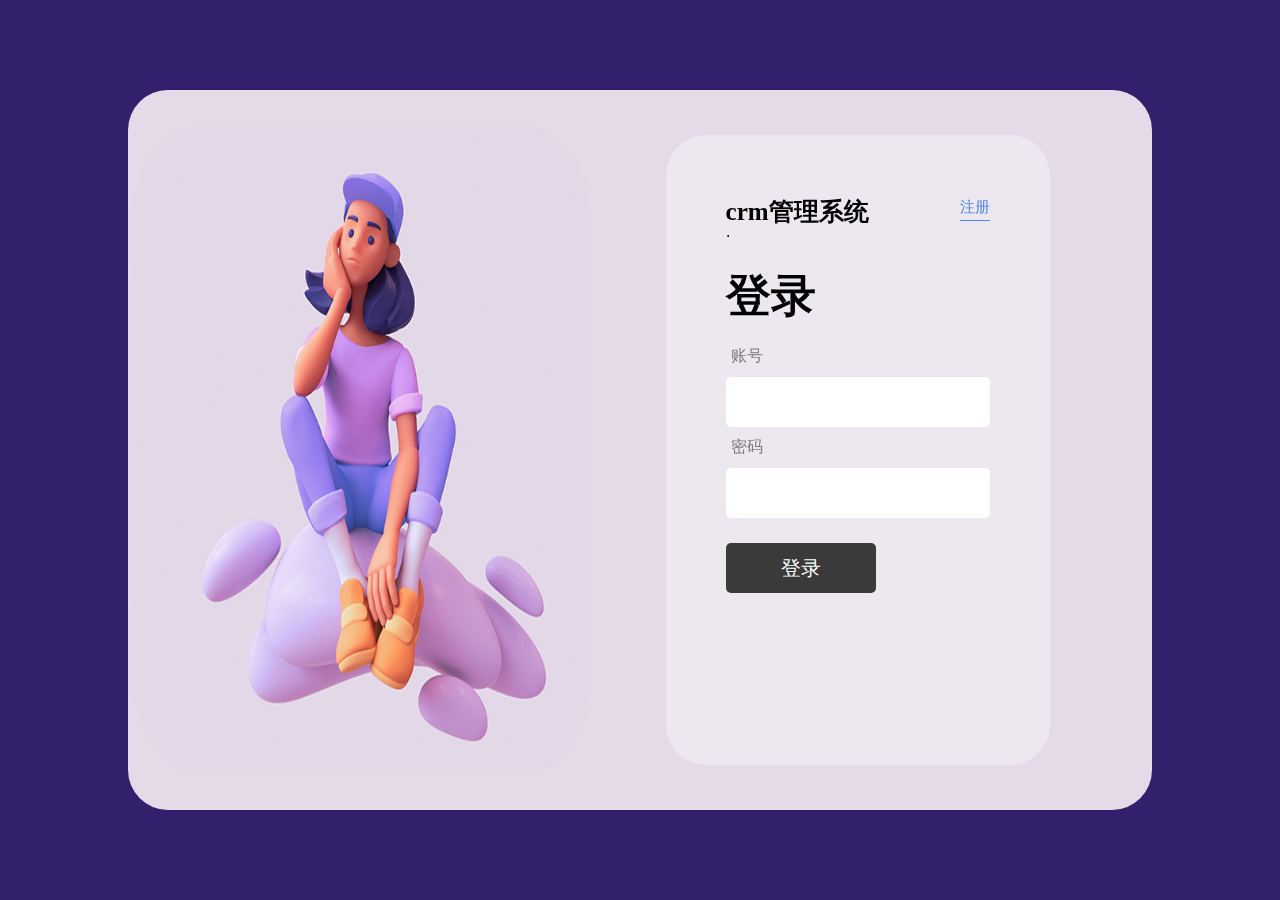
<file: index.html>
<!DOCTYPE html>
<html lang="en">
  <head>
    <meta charset="UTF-8" />
    <meta http-equiv="X-UA-Compatible" content="IE=edge" />
    <meta name="viewport" content="width=device-width, initial-scale=1.0" />
    <title>Document</title>
    <link rel="stylesheet" href="./css/style.css" />
  </head>

  <body>
    <div class="box">
      <div class="content">
        <img class="login-img images" src="./images/login.jpg" alt="登录" />
        <img class="register-img images" src="./images/register.jpg" alt="注册" />

        <!-- 登录界面 -->
        <div class="login-wrapper">
          <div class="top-tips">
            <span>crm管理系统</span>
            <span class="top-tips-span">注册</span>
          </div>
          ·
          <h1 class="h1-text">登录</h1>
          <div class="login-form">
            <div class="user-form form-item">
              <div class="text-tips">
                <span>账号</span>
              </div>
              <input type="text" />
            </div>
            <div class="password-form form-item">
              <div class="text-tips">
                <span>密码</span>
              </div>
              <input type="password" />
            </div>
            <button class="btn">登录</button>
          </div>

          <!-- 注册页面 -->
          <div class="register-form">
            <div class="user-form form-item">
              <div class="text-tips">
                <span>账号</span>
              </div>
              <input id="number" type="text" />
            </div>
            <div class="password-form form-item">
              <div class="text-tips">
                <span>密码</span>
              </div>
              <input id="password" type="password" />
            </div>
            <div class="password-form form-item">
              <div class="text-tips">
                <span>确认密码</span>
              </div>
              <input id="repassword" type="password" />
            </div>
            <button class="btn" id="reg">注册</button>
          </div>
        </div>
      </div>
    </div>
  </body>
  <script>
    let flag = 1
    let reg = document.getElementById('reg')
    let tts = document.querySelector('.top-tips-span')
    //登录判断
    let loginPg = document.querySelector('.login-wrapper')
    let loginUseName = loginPg.querySelector('.user-form input')
    let loginPwd = loginPg.querySelector('.password-form input')
    let loginBtn = loginPg.querySelector('.login-form .btn')
    let lock = true

    tts.onclick = function () {
      if (flag) {
        document.querySelector('.content').classList.add('add-class-content')
        document.querySelector('.login-img').classList.add('add-class-login-img')
        document.querySelector('.register-img').classList.add('add-class-register-img')
        document.querySelector('.login-img').classList.remove('add-class-login-img-show')
        document.querySelector('.login-wrapper').style.height = '80vh'
        document.querySelector('.content').style.height = '90vh'
        document.querySelector('.login-form').style.display = 'none'
        document.querySelector('.register-form').style.display = 'block'
        document.querySelector('.top-tips-span').innerHTML = '登录'
        document.querySelector('.h1-text').innerHTML = '注册'
        flag = 0
      } else {
        document.querySelector('.content').classList.remove('add-class-content')
        document.querySelector('.login-img').classList.remove('add-class-login-img')
        document.querySelector('.login-img').classList.add('add-class-login-img-show')
        document.querySelector('.register-img').classList.remove('add-class-register-img')
        document.querySelector('.login-wrapper').style.height = '70vh'
        document.querySelector('.content').style.height = '85vh'
        document.querySelector('.login-form').style.display = 'block'
        document.querySelector('.register-form').style.display = 'none'
        document.querySelector('.top-tips-span').innerHTML = '注册'
        document.querySelector('.h1-text').innerHTML = '登录'
        flag = 1
      }
    }
    let numberList = []
    if (localStorage.getItem('numberList')) {
      numberList = JSON.parse(localStorage.getItem('numberList'))
    } else {
      numberList = [{ name: 'admin', password: '1' }]
      localStorage.setItem('numberList', JSON.stringify(numberList))
    }

    reg.onclick = () => {
      let obj = {
        name: number.value,
        password: password.value
      }
      if (number.value && password.value && repassword.value) {
        if (password.value != repassword.value) {
          alert('两次密码不一致')
          return
        }
        let arr = []
        for (let i = 0; i < numberList.length; i++) {
          const element = numberList[i].name
          arr.push(element)
        }
        if (arr.includes(number.value)) {
          alert('账号已存在')
          return
        }
        numberList.push(obj)
        localStorage.setItem('numberList', JSON.stringify(numberList))
        alert('注册成功')
      } else {
        alert('请填写完整信息')
      }
    }

    loginBtn.onclick = function () {
      let newName = JSON.parse(localStorage.getItem('numberList'))
      let inputValue = { name: loginUseName.value, password: loginPwd.value }
      inputValue = JSON.stringify(inputValue)
      let element = ''
      for (let i = 0; i < newName.length; i++) {
        element += JSON.stringify(newName[i])
      }
      if (element.indexOf(inputValue) != -1) {
        alert('登录成功')
        localStorage.setItem('userName', loginUseName.value)
        window.location.href = '班级管理.html?nameValue=' + loginUseName.value
      } else {
        alert('登录失败,请检查账号')
      }
    }
  </script>
</html>
</file>
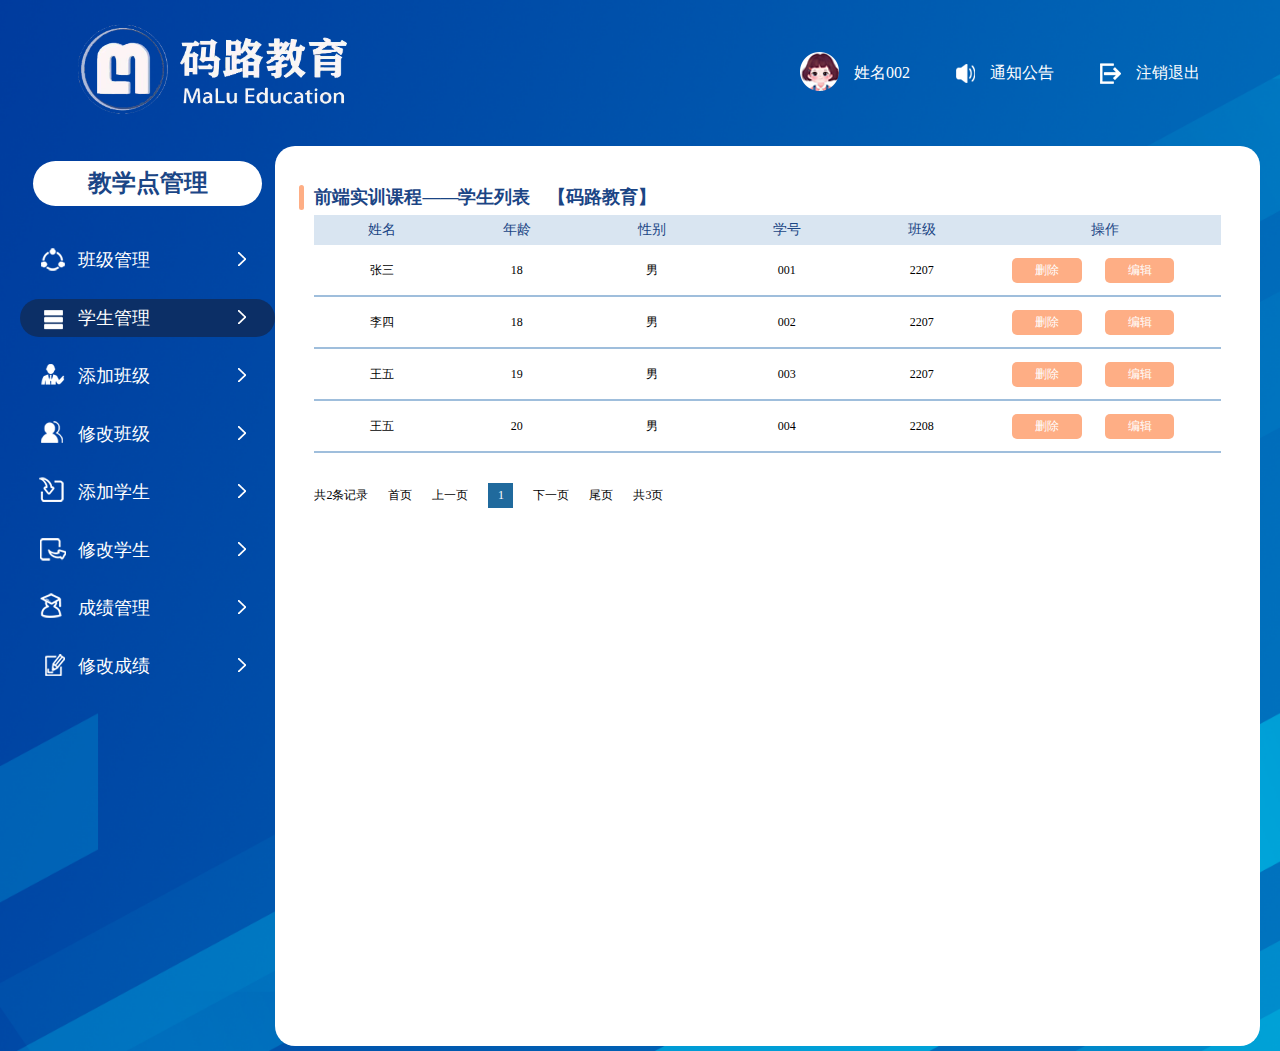
<file: 修改学生.html>
<!DOCTYPE html>
<html lang="en">
  <head>
    <meta charset="UTF-8" />
    <meta
      name="viewport"
      content="width=device-width, user-scalable=no, initial-scale=1.0, maximum-scale=1.0, minimum-scale=1.0"
    />
    <meta http-equiv="X-UA-Compatible" content="ie=edge" />
    <title>Document</title>
    <link rel="stylesheet" href="css/public.css" />
    <link rel="stylesheet" href="css/修改学生.css" />
    <script src="js/jquery.js"></script>
    <script src="js/public.js"></script>
  </head>

  <body>
    <div class="top">
      <!--        顶部-->
      <div class="logo">
        <a href="#">
          <img src="images/logo.png" alt="" />
        </a>
      </div>
      <div class="menu">
        <img src="icon/menu.svg" alt="" />
      </div>
      <div class="user">
        <div class="avatar">
          <div class="ico">
            <img src="images/avatar.png" alt="" />
          </div>
          <span>姓名002</span>
        </div>
        <div class="notice">
          <img src="images/notice.png" alt="" />
          <span>通知公告</span>
        </div>
        <div class="quit">
          <img src="images/quit.png" alt="" />
          <span>注销退出</span>
        </div>
      </div>
    </div>
    <div class="main">
      <div class="nav">
        <!--        侧边导航栏-->
        <div class="jxdgl">教学点管理</div>
        <ul class="nav-list">
          <li>
            <a href="./班级管理.html">
              <i class="ico"></i>
              <span>班级管理</span>
              <i class="ico-yjt">
                <img src="icon/yjt.png" alt="" />
              </i>
            </a>
          </li>
          <li>
            <a href="./学生管理.html">
              <i class="ico"></i>
              <span>学生管理</span>
              <i class="ico-yjt">
                <img src="icon/yjt.png" alt="" />
              </i>
            </a>
          </li>

          <li>
            <a href="./添加班级.html">
              <i class="ico"></i>
              <span>添加班级</span>
              <i class="ico-yjt">
                <img src="icon/yjt.png" alt="" />
              </i>
            </a>
          </li>
          <li>
            <a href="./修改班级.html">
              <i class="ico"></i>
              <span>修改班级</span>
              <i class="ico-yjt">
                <img src="icon/yjt.png" alt="" />
              </i>
            </a>
          </li>
          <li>
            <a href="./添加学生.html">
              <i class="ico"></i>
              <span>添加学生</span>
              <i class="ico-yjt">
                <img src="icon/yjt.png" alt="" />
              </i>
            </a>
          </li>
          <li>
            <a class="this" href="./修改学生.html">
              <i class="ico"></i>
              <span>修改学生</span>
              <i class="ico-yjt">
                <img src="icon/yjt.png" alt="" />
              </i>
            </a>
          </li>
          <li>
            <a href="#">
              <i class="ico"></i>
              <span>成绩管理</span>
              <i class="ico-yjt">
                <img src="icon/yjt.png" alt="" />
              </i>
            </a>
          </li>
          <li>
            <a href="#">
              <i class="ico"></i>
              <span>修改成绩</span>
              <i class="ico-yjt">
                <img src="icon/yjt.png" alt="" />
              </i>
            </a>
          </li>
        </ul>
      </div>
      <div class="contaner">
        <!--        主要内容区域    -->
        <div class="pd30">
          <div class="title">
            <div class="icon"></div>
            <p>前端实训课程——修改学生&emsp;【码路教育】</p>
          </div>
          <div class="content">
            <ul>
              <li>学生姓名：<input id="nameInput" type="text" /></li>
              <li>
                学生性别：<select id="sex">
                  <option value="请选择性别">请选择性别</option>
                  <option value="男">男</option>
                  <option value="女">女</option>
                </select>
              </li>
              <li>学生年龄：<input id="age" type="number" /></li>
              <li>
                学生班级：<select id="classNumer" name="" id="">
                  <option value="请选择性别">请选择性别</option>
                  <option value="2207">2207</option>
                  <option value="2208">2208</option>
                  <option value="2209">2209</option>
                  <option value="2210">2210</option>
                </select>
              </li>
              <li>学生学号：<input id="number" type="text" name="" id="" /></li>
            </ul>
            <div>
              <button id="editStu">修改</button>
              <button style="margin-left: 30px" id="clear">重置</button>
            </div>
          </div>
        </div>
      </div>
    </div>
  </body>
  <script>
    if (!sessionStorage.getItem('stu')) {
      location.replace('./学生管理.html')
    }
    window.addEventListener('beforeunload', event => {
      sessionStorage.removeItem('stu')
    })
    let stuClassArr = JSON.parse(localStorage.getItem('stuClassArr'))
    let editStu = document.getElementById('editStu')
    let Id = JSON.parse(localStorage.getItem('Id'))
    let init = () => {
      //回显
      nameInput.value = stuClassArr[Id].name
      age.value = stuClassArr[Id].age
      number.value = stuClassArr[Id].id
      classNumer.value = stuClassArr[Id].class
      sex.value = stuClassArr[Id].sex
    }
    init()

    editStu.onclick = () => {
      let obj = {
        name: nameInput.value,
        sex: sex.value,
        age: age.value,
        id: number.value,
        class: classNumer.value
      }
      stuClassArr[Id] = obj
      if (
        nameInput.value == '' ||
        age.value == '' ||
        number.value == '' ||
        classNumer.value == '' ||
        sex.value == ''
      ) {
        alert('不能为空')
        return
      }
      localStorage.setItem('stuClassArr', JSON.stringify(stuClassArr))
      location.href = './学生管理.html'
    }

    clear.onclick = () => {
      nameInput.value = ''
      age.value = ''
      number.value = ''
      classNumer.value = ''
      sex.value = ''
    }
  </script>
</html>
</file>
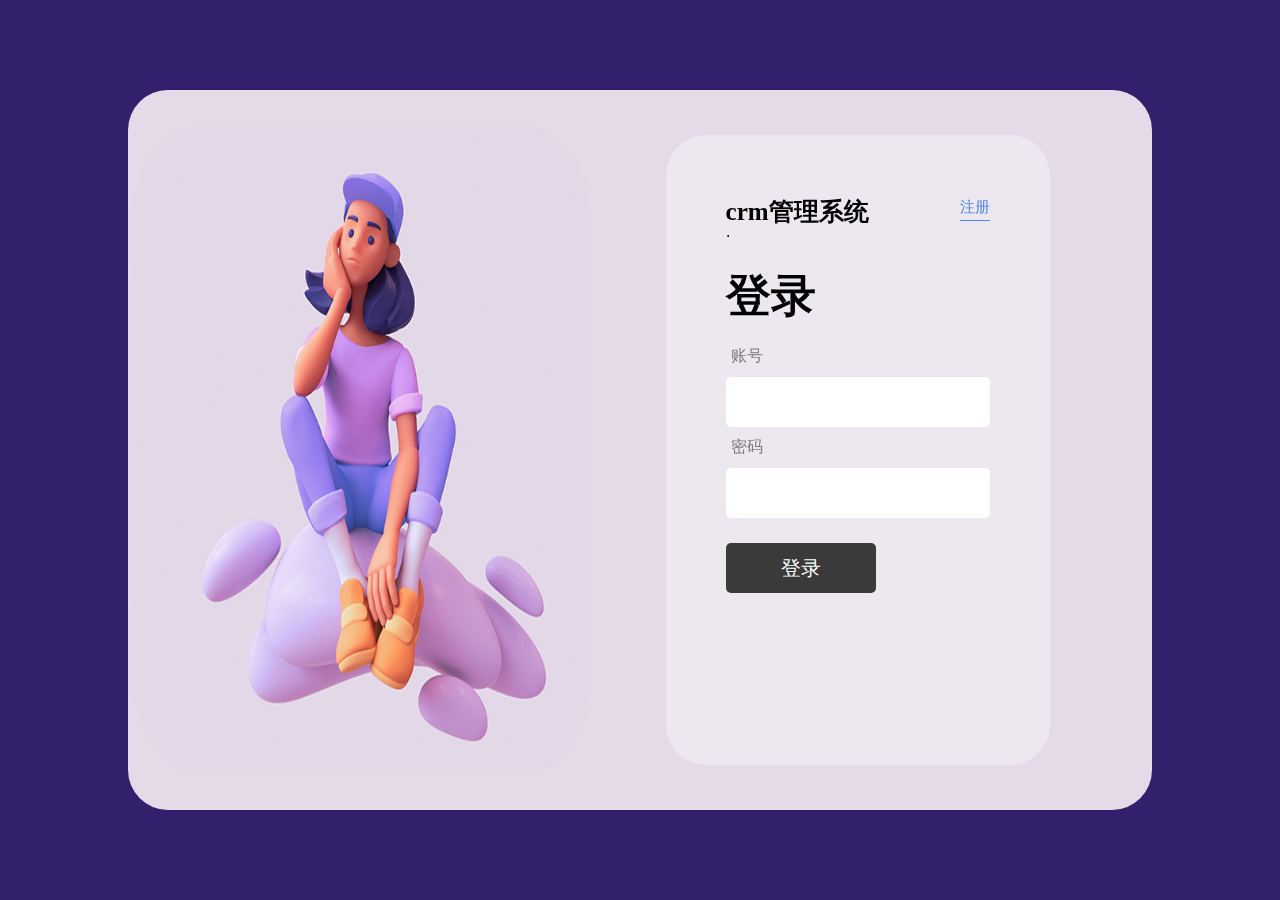
<file: 修改班级.html>
<!DOCTYPE html>
<html lang="en">
  <head>
    <meta charset="UTF-8" />
    <meta
      name="viewport"
      content="width=device-width, user-scalable=no, initial-scale=1.0, maximum-scale=1.0, minimum-scale=1.0"
    />
    <meta http-equiv="X-UA-Compatible" content="ie=edge" />
    <title>Document</title>
    <link rel="stylesheet" href="css/public.css" />
    <link rel="stylesheet" href="css/添加班级.css" />
    <script src="js/jquery.js"></script>
    <script src="js/public.js"></script>
  </head>

  <body>
    <div class="top">
      <!--        顶部-->
      <div class="logo">
        <a href="#">
          <img src="images/logo.png" alt="" />
        </a>
      </div>
      <div class="menu">
        <img src="icon/menu.svg" alt="" />
      </div>
      <div class="user">
        <div class="avatar">
          <div class="ico">
            <img src="images/avatar.png" alt="" />
          </div>
          <span>姓名002</span>
        </div>
        <div class="notice">
          <img src="images/notice.png" alt="" />
          <span>通知公告</span>
        </div>
        <div class="quit">
          <img src="images/quit.png" alt="" />
          <span>注销退出</span>
        </div>
      </div>
    </div>
    <div class="main">
      <div class="nav">
        <!--        侧边导航栏-->
        <div class="jxdgl">教学点管理</div>
        <ul class="nav-list">
          <li>
            <a href="./班级管理.html">
              <i class="ico"></i>
              <span>班级管理</span>
              <i class="ico-yjt">
                <img src="icon/yjt.png" alt="" />
              </i>
            </a>
          </li>
          <li>
            <a href="./学生管理.html">
              <i class="ico"></i>
              <span>学生管理</span>
              <i class="ico-yjt">
                <img src="icon/yjt.png" alt="" />
              </i>
            </a>
          </li>

          <li>
            <a href="./添加班级.html">
              <i class="ico"></i>
              <span>添加班级</span>
              <i class="ico-yjt">
                <img src="icon/yjt.png" alt="" />
              </i>
            </a>
          </li>
          <li>
            <a class="this" href="./修改班级.html">
              <i class="ico"></i>
              <span>修改班级</span>
              <i class="ico-yjt">
                <img src="icon/yjt.png" alt="" />
              </i>
            </a>
          </li>
          <li>
            <a href="./添加学生.html">
              <i class="ico"></i>
              <span>添加学生</span>
              <i class="ico-yjt">
                <img src="icon/yjt.png" alt="" />
              </i>
            </a>
          </li>
          <li>
            <a href="./修改学生.html">
              <i class="ico"></i>
              <span>修改学生</span>
              <i class="ico-yjt">
                <img src="icon/yjt.png" alt="" />
              </i>
            </a>
          </li>
          <li>
            <a href="#">
              <i class="ico"></i>
              <span>成绩管理</span>
              <i class="ico-yjt">
                <img src="icon/yjt.png" alt="" />
              </i>
            </a>
          </li>
          <li>
            <a href="#">
              <i class="ico"></i>
              <span>修改成绩</span>
              <i class="ico-yjt">
                <img src="icon/yjt.png" alt="" />
              </i>
            </a>
          </li>
        </ul>
      </div>

      <div class="contaner">
        <!--        主要内容区域    -->
        <div class="pd30">
          <div class="title">
            <div class="icon"></div>
            <p>前端实训课程——修改班级&emsp;【码路教育】</p>
          </div>
          <div class="content">
            <ul>
              <li>开课时间：<input id="inputPut" type="text" /></li>
              <li>
                课程状态：<select name="" id="select">
                  <option value="0">报名中</option>
                  <option value="1">实训中</option>
                  <option value="2">已结业</option>
                </select>
              </li>
            </ul>
            <div>
              <button id="editButton">修改</button>
            </div>
          </div>
        </div>
      </div>
    </div>
  </body>
  <script>
    if (!sessionStorage.getItem('guanli')) {
      location.replace('./班级管理.html')
    }
    window.addEventListener('beforeunload', event => {
      sessionStorage.removeItem('guanli')
    })

    let maluClassArr = JSON.parse(localStorage.getItem('maluClassArr'))
    //let Id = localStorage.getItem('Id')
    let Id = JSON.parse(localStorage.getItem('Id'))
    console.log(status)
    let editButton = document.getElementById('editButton')
    let startTime = document.querySelector('.content input')
    let option = document.querySelectorAll('.content select option')

    let init = () => {
      //回显
      if (maluClassArr[Id].startTime) {
        inputPut.value = maluClassArr[Id].startTime
        for (let i = 0; i < option.length; i++) {
          if (maluClassArr[Id].status == option[i].textContent) {
            let objstatus = option[i].text
            option[i].selected = true
          }
        }
      }
    }
    init()

    let changeClass = () => {
      //收集值
      editButton.onclick = () => {
        let index = select.value
        let obj = { startTime: startTime.value, status: select[index].text }
        maluClassArr[Id] = obj
        localStorage.setItem('maluClassArr', JSON.stringify(maluClassArr))
        location.href = './班级管理.html'
      }
    }
    changeClass()
  </script>
</html>
</file>
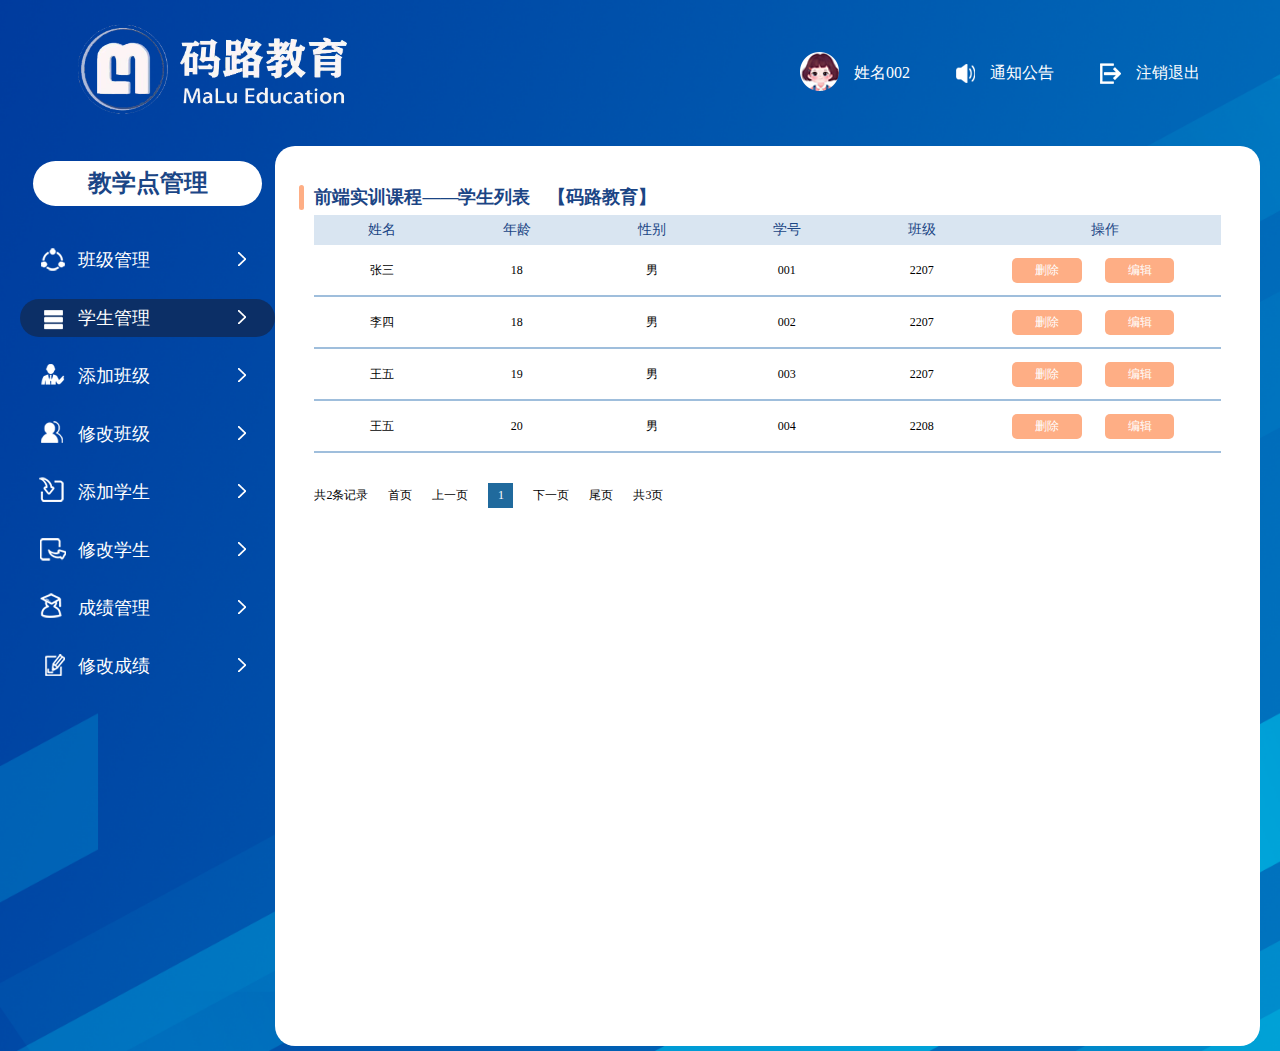
<file: 学生管理.html>
<!DOCTYPE html>
<html lang="en">
  <head>
    <meta charset="UTF-8" />
    <meta
      name="viewport"
      content="width=device-width, user-scalable=no, initial-scale=1.0, maximum-scale=1.0, minimum-scale=1.0"
    />
    <meta http-equiv="X-UA-Compatible" content="ie=edge" />
    <title>Document</title>
    <link rel="stylesheet" href="css/public.css" />
    <script src="js/jquery.js"></script>
    <script src="js/public.js"></script>
    <link rel="stylesheet" href="./css/学生管理.css" />
  </head>

  <body>
    <div class="top">
      <!--        顶部-->
      <div class="logo">
        <a href="#">
          <img src="images/logo.png" alt="" />
        </a>
      </div>
      <div class="menu">
        <img src="icon/menu.svg" alt="" />
      </div>
      <div class="user">
        <div class="avatar">
          <div class="ico">
            <img src="images/avatar.png" alt="" />
          </div>
          <span>姓名002</span>
        </div>
        <div class="notice">
          <img src="images/notice.png" alt="" />
          <span>通知公告</span>
        </div>
        <div class="quit">
          <img src="images/quit.png" alt="" />
          <span>注销退出</span>
        </div>
      </div>
    </div>
    <div class="main">
      <div class="nav">
        <!--        侧边导航栏-->
        <div class="jxdgl">教学点管理</div>
        <ul class="nav-list">
          <li>
            <a href="./班级管理.html">
              <i class="ico"></i>
              <span>班级管理</span>
              <i class="ico-yjt">
                <img src="icon/yjt.png" alt="" />
              </i>
            </a>
          </li>
          <li>
            <a class="this" href="./学生管理.html">
              <i class="ico"></i>
              <span>学生管理</span>
              <i class="ico-yjt">
                <img src="icon/yjt.png" alt="" />
              </i>
            </a>
          </li>

          <li>
            <a href="./添加班级.html">
              <i class="ico"></i>
              <span>添加班级</span>
              <i class="ico-yjt">
                <img src="icon/yjt.png" alt="" />
              </i>
            </a>
          </li>
          <li>
            <a href="./修改班级.html">
              <i class="ico"></i>
              <span>修改班级</span>
              <i class="ico-yjt">
                <img src="icon/yjt.png" alt="" />
              </i>
            </a>
          </li>
          <li>
            <a href="./添加学生.html">
              <i class="ico"></i>
              <span>添加学生</span>
              <i class="ico-yjt">
                <img src="icon/yjt.png" alt="" />
              </i>
            </a>
          </li>
          <li>
            <a href="./修改学生.html">
              <i class="ico"></i>
              <span>修改学生</span>
              <i class="ico-yjt">
                <img src="icon/yjt.png" alt="" />
              </i>
            </a>
          </li>
          <li>
            <a href="#">
              <i class="ico"></i>
              <span>成绩管理</span>
              <i class="ico-yjt">
                <img src="icon/yjt.png" alt="" />
              </i>
            </a>
          </li>
          <li>
            <a href="#">
              <i class="ico"></i>
              <span>修改成绩</span>
              <i class="ico-yjt">
                <img src="icon/yjt.png" alt="" />
              </i>
            </a>
          </li>
        </ul>
      </div>

      <div class="contaner">
        <div class="pd30">
          <div class="title">
            <div class="icon"></div>
            <p>前端实训课程——学生列表&emsp;【码路教育】</p>
          </div>
          <div class="table">
            <table cell-spacing="0">
              <tr>
                <th>姓名</th>
                <th>年龄</th>
                <th>性别</th>
                <th>学号</th>
                <th>班级</th>
                <th>操作</th>
              </tr>
              <tbody id="tbody">
                <!--<tr>
                  <td>张三</td>
                  <td>18</td>
                  <td>男</td>
                  <td>001</td>
                  <td>2207</td>
                  <td class="option">
                    <div>删除</div>
                    <div>编辑</div>
                  </td>
                </tr>-->
              </tbody>
            </table>
            <ul>
              <li>共2条记录</li>
              <li>首页</li>
              <li>上一页</li>
              <li>1</li>
              <li>下一页</li>
              <li>尾页</li>
              <li>共3页</li>
            </ul>
          </div>
        </div>
      </div>
    </div>
  </body>
  <script>
    // 需求
    // 1.完成删除功能
    // 2.完成点击编辑跳转到修改班级页面并实现数据的回显
    // 3.当在添加班级页面添加数据后，在该页面显示最新的数据
    // 附加提示:
    // 该数据为第一次打开项目的真实数据 页面上的是假数据
    let stuClassArr = []
    if (localStorage.getItem('stuClassArr')) {
      stuClassArr = JSON.parse(localStorage.getItem('stuClassArr'))
    } else {
      stuClassArr = [
        { name: '张三', sex: '男', age: '18', id: '001', class: '2207' },
        { name: '李四', sex: '男', age: '18', id: '002', class: '2207' },
        { name: '王五', sex: '男', age: '19', id: '003', class: '2207' },
        { name: '王五', sex: '男', age: '20', id: '004', class: '2208' }
      ]
    }

    //渲染用户
    let tbody = document.getElementById('tbody')
    //渲染页面
    let show = () => {
      let str = ''
      for (let i = 0; i < stuClassArr.length; i++) {
        str += `<tr>
                  <td>${stuClassArr[i].name}</td>
                  <td>${stuClassArr[i].age}</td>
                  <td>${stuClassArr[i].sex}</td>
                  <td>${stuClassArr[i].id}</td>
                  <td>${stuClassArr[i].class}</td>
                  <td class="option">
                    <div class='dele' data-id=${i}>删除</div>
                    <div class='edit' data-id=${i}>编辑</div>
                  </td>
                </tr>`
      }
      tbody.innerHTML = str
    }
    show()

    //更新仓库
    let update = () => {
      localStorage.setItem('stuClassArr', JSON.stringify(stuClassArr))
    }
    update()

    //点击删除/编辑按钮
    tbody.addEventListener('click', e => {
      let deleButt = document.querySelectorAll('.dele')
      let editButt = document.querySelectorAll('.edit')
      let Id = e.target.getAttribute('data-id')
      if ([...deleButt].includes(e.target)) {
        stuClassArr.splice(Id, 1)
        update()
        show()
      }

      if ([...editButt].includes(e.target)) {
        sessionStorage.setItem('stu', 'guanli')
        localStorage.setItem('Id', JSON.stringify(Id))
        location.href = './修改学生.html'
      }
    })
  </script>
</html>
</file>
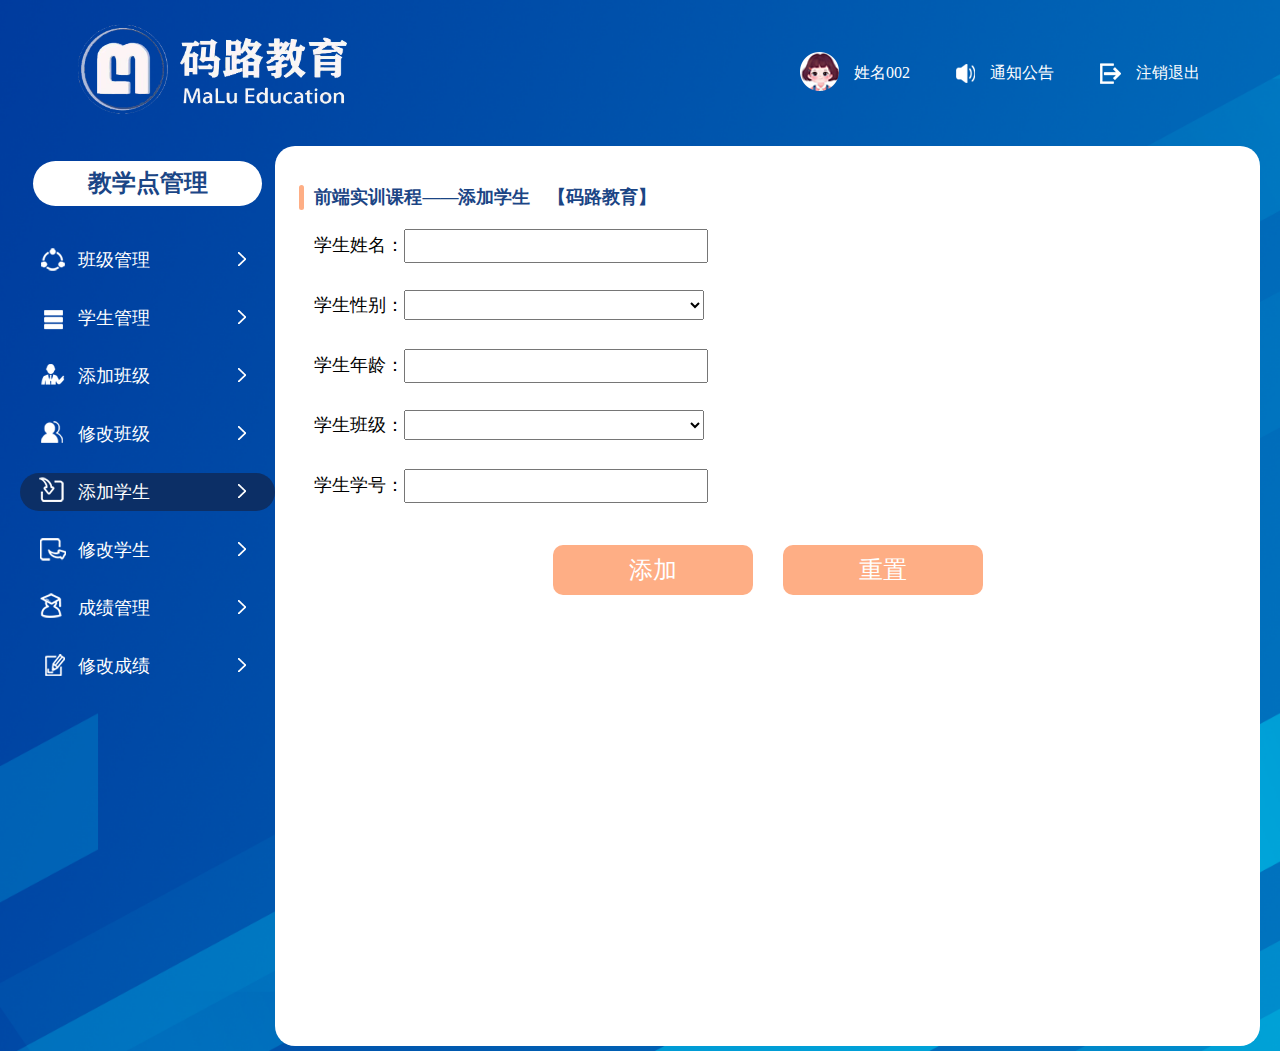
<file: 添加学生.html>
<!DOCTYPE html>
<html lang="en">
  <head>
    <meta charset="UTF-8" />
    <meta
      name="viewport"
      content="width=device-width, user-scalable=no, initial-scale=1.0, maximum-scale=1.0, minimum-scale=1.0"
    />
    <meta http-equiv="X-UA-Compatible" content="ie=edge" />
    <title>Document</title>
    <link rel="stylesheet" href="css/public.css" />
    <link rel="stylesheet" href="css/添加学生.css" />
    <script src="js/jquery.js"></script>
    <script src="js/public.js"></script>
  </head>

  <body>
    <div class="top">
      <!--        顶部-->
      <div class="logo">
        <a href="#">
          <img src="images/logo.png" alt="" />
        </a>
      </div>
      <div class="menu">
        <img src="icon/menu.svg" alt="" />
      </div>
      <div class="user">
        <div class="avatar">
          <div class="ico">
            <img src="images/avatar.png" alt="" />
          </div>
          <span>姓名002</span>
        </div>
        <div class="notice">
          <img src="images/notice.png" alt="" />
          <span>通知公告</span>
        </div>
        <div class="quit">
          <img src="images/quit.png" alt="" />
          <span>注销退出</span>
        </div>
      </div>
    </div>
    <div class="main">
      <div class="nav">
        <!--        侧边导航栏-->
        <div class="jxdgl">教学点管理</div>
        <ul class="nav-list">
          <li>
            <a href="./班级管理.html">
              <i class="ico"></i>
              <span>班级管理</span>
              <i class="ico-yjt">
                <img src="icon/yjt.png" alt="" />
              </i>
            </a>
          </li>
          <li>
            <a href="./学生管理.html">
              <i class="ico"></i>
              <span>学生管理</span>
              <i class="ico-yjt">
                <img src="icon/yjt.png" alt="" />
              </i>
            </a>
          </li>

          <li>
            <a href="./添加班级.html">
              <i class="ico"></i>
              <span>添加班级</span>
              <i class="ico-yjt">
                <img src="icon/yjt.png" alt="" />
              </i>
            </a>
          </li>
          <li>
            <a href="./修改班级.html">
              <i class="ico"></i>
              <span>修改班级</span>
              <i class="ico-yjt">
                <img src="icon/yjt.png" alt="" />
              </i>
            </a>
          </li>
          <li>
            <a class="this" href="./添加学生.html">
              <i class="ico"></i>
              <span>添加学生</span>
              <i class="ico-yjt">
                <img src="icon/yjt.png" alt="" />
              </i>
            </a>
          </li>
          <li>
            <a href="./修改学生.html">
              <i class="ico"></i>
              <span>修改学生</span>
              <i class="ico-yjt">
                <img src="icon/yjt.png" alt="" />
              </i>
            </a>
          </li>
          <li>
            <a href="#">
              <i class="ico"></i>
              <span>成绩管理</span>
              <i class="ico-yjt">
                <img src="icon/yjt.png" alt="" />
              </i>
            </a>
          </li>
          <li>
            <a href="#">
              <i class="ico"></i>
              <span>修改成绩</span>
              <i class="ico-yjt">
                <img src="icon/yjt.png" alt="" />
              </i>
            </a>
          </li>
        </ul>
      </div>

      <div class="contaner">
        <!--        主要内容区域    -->
        <div class="pd30">
          <div class="title">
            <div class="icon"></div>
            <p>前端实训课程——添加学生&emsp;【码路教育】</p>
          </div>
          <div class="content">
            <ul>
              <li>学生姓名：<input id="nameInp" type="text" /></li>
              <li>
                学生性别：<select id="sex" name="" id="">
                  <option value=""></option>
                  <option value="男">男</option>
                  <option value="女">女</option>
                </select>
              </li>
              <li>学生年龄：<input id="age" type="number" /></li>
              <li>
                学生班级：<select id="classNumer" name="" id="">
                  <option value=""></option>
                  <option value="2207">2207</option>
                  <option value="2208">2208</option>
                  <option value="2209">2209</option>
                  <option value="2210">2210</option>
                </select>
              </li>
              <li>学生学号：<input id="number" type="text" name="" id="" /></li>
            </ul>
            <div>
              <button id="add">添加</button>
              <button style="margin-left: 30px" id="reset">重置</button>
            </div>
          </div>
        </div>
      </div>
    </div>
  </body>
  <script>
    let stuClassArr = JSON.parse(localStorage.getItem('stuClassArr'))
    let check = document.getElementById('check')

    add.onclick = () => {
      console.log(nameInp.value, number.value, sex.value)
      if (nameInp.value == '' || number.value == '' || sex.value == '') {
        alert('不能为空')
        return
      }
      let obj = {
        name: nameInp.value,
        sex: sex.value,
        age: age.value,
        id: number.value,
        class: classNumer.value
      }

      stuClassArr.push(obj)
      localStorage.setItem('stuClassArr', JSON.stringify(stuClassArr))
      location.href = './学生管理.html'
    }

    reset.onclick = () => {
      nameInp.value = ''
      age.value = ''
      number.value = ''
      sex.value = ''
      classNumer.value = ''
    }
  </script>
</html>
</file>
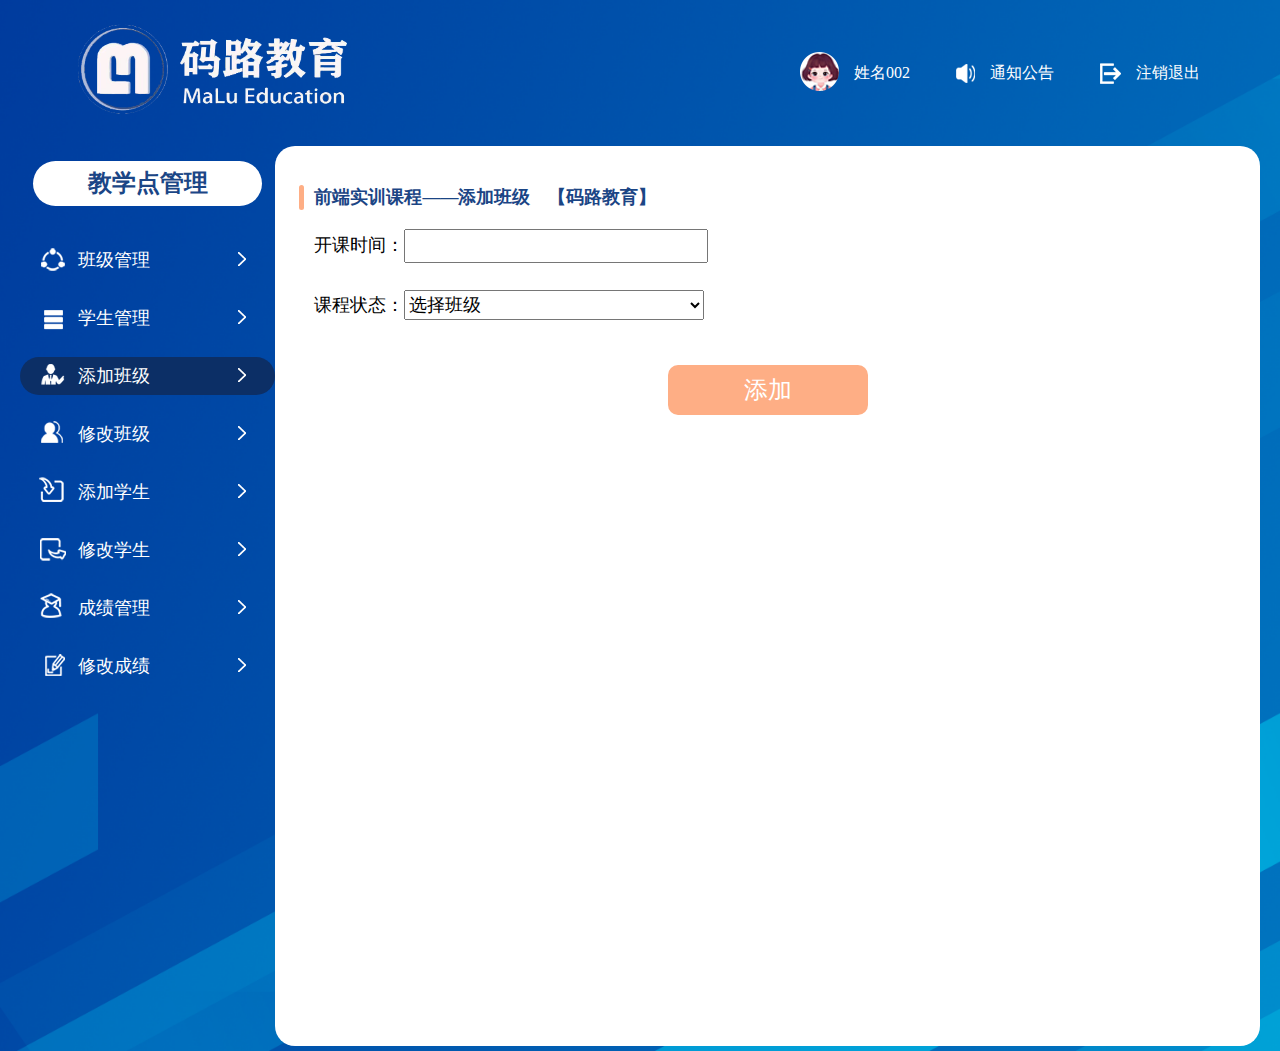
<file: 添加班级.html>
<!DOCTYPE html>
<html lang="en">
  <head>
    <meta charset="UTF-8" />
    <meta
      name="viewport"
      content="width=device-width, user-scalable=no, initial-scale=1.0, maximum-scale=1.0, minimum-scale=1.0"
    />
    <meta http-equiv="X-UA-Compatible" content="ie=edge" />
    <title>Document</title>
    <link rel="stylesheet" href="css/public.css" />
    <link rel="stylesheet" href="css/添加班级.css" />
    <script src="js/jquery.js"></script>
    <script src="js/public.js"></script>
  </head>

  <body>
    <div class="top">
      <!-- 顶部-->
      <div class="logo">
        <a href="#">
          <img src="images/logo.png" alt="" />
        </a>
      </div>
      <div class="menu">
        <img src="icon/menu.svg" alt="" />
      </div>
      <div class="user">
        <div class="avatar">
          <div class="ico">
            <img src="images/avatar.png" alt="" />
          </div>
          <span>姓名002</span>
        </div>
        <div class="notice">
          <img src="images/notice.png" alt="" />
          <span>通知公告</span>
        </div>
        <div class="quit">
          <img src="images/quit.png" alt="" />
          <span>注销退出</span>
        </div>
      </div>
    </div>
    <div class="main">
      <div class="nav">
        <!-- 侧边导航栏-->
        <div class="jxdgl">教学点管理</div>
        <ul class="nav-list">
          <li>
            <a href="./班级管理.html">
              <i class="ico"></i>
              <span>班级管理</span>
              <i class="ico-yjt">
                <img src="icon/yjt.png" alt="" />
              </i>
            </a>
          </li>
          <li>
            <a href="./学生管理.html">
              <i class="ico"></i>
              <span>学生管理</span>
              <i class="ico-yjt">
                <img src="icon/yjt.png" alt="" />
              </i>
            </a>
          </li>

          <li>
            <a class="this" href="./添加班级.html">
              <i class="ico"></i>
              <span>添加班级</span>
              <i class="ico-yjt">
                <img src="icon/yjt.png" alt="" />
              </i>
            </a>
          </li>
          <li>
            <a href="./修改班级.html">
              <i class="ico"></i>
              <span>修改班级</span>
              <i class="ico-yjt">
                <img src="icon/yjt.png" alt="" />
              </i>
            </a>
          </li>
          <li>
            <a href="./添加学生.html">
              <i class="ico"></i>
              <span>添加学生</span>
              <i class="ico-yjt">
                <img src="icon/yjt.png" alt="" />
              </i>
            </a>
          </li>
          <li>
            <a href="./修改学生.html">
              <i class="ico"></i>
              <span>修改学生</span>
              <i class="ico-yjt">
                <img src="icon/yjt.png" alt="" />
              </i>
            </a>
          </li>
          <li>
            <a href="#">
              <i class="ico"></i>
              <span>成绩管理</span>
              <i class="ico-yjt">
                <img src="icon/yjt.png" alt="" />
              </i>
            </a>
          </li>
          <li>
            <a href="#">
              <i class="ico"></i>
              <span>修改成绩</span>
              <i class="ico-yjt">
                <img src="icon/yjt.png" alt="" />
              </i>
            </a>
          </li>
        </ul>
      </div>

      <div class="contaner">
        <!-- 主要内容区域    -->
        <div class="pd30">
          <div class="title">
            <div class="icon"></div>
            <p>前端实训课程——添加班级&emsp;【码路教育】</p>
          </div>
          <div class="content">
            <ul>
              <li>开课时间：<input type="text" /></li>
              <li>
                课程状态：<select name="" id="select">
                  <option value="1">选择班级</option>
                  <option value="报名中">报名中</option>
                  <option value="实训中">实训中</option>
                  <option value="已毕业">已毕业</option>
                </select>
              </li>
            </ul>
            <div>
              <button id="editButton">添加</button>
            </div>
          </div>
        </div>
      </div>
    </div>
  </body>
  <script>
    let editButton = document.getElementById('editButton')
    let input = document.querySelector('.content input')
    let option = document.querySelectorAll('.content select option')
    let select = document.querySelectorAll('.content select')[0]
    let maluClassArr = JSON.parse(localStorage.getItem('maluClassArr'))
    let changeClass = () => {
      //收集值
      editButton.onclick = () => {
        console.log(select.value)
        if (input.value == '' || select.value == '1') {
          alert('不能为空')
          return
        }
        let index = select.value
        let inputValue = input.value
        let obj = { startTime: inputValue, status: index }
        maluClassArr.push(obj)
        localStorage.setItem('maluClassArr', JSON.stringify(maluClassArr))
        select.value = ''
        input.value = ''
        location.href = './班级管理.html'
      }
    }
    changeClass()
  </script>
</html>
</file>
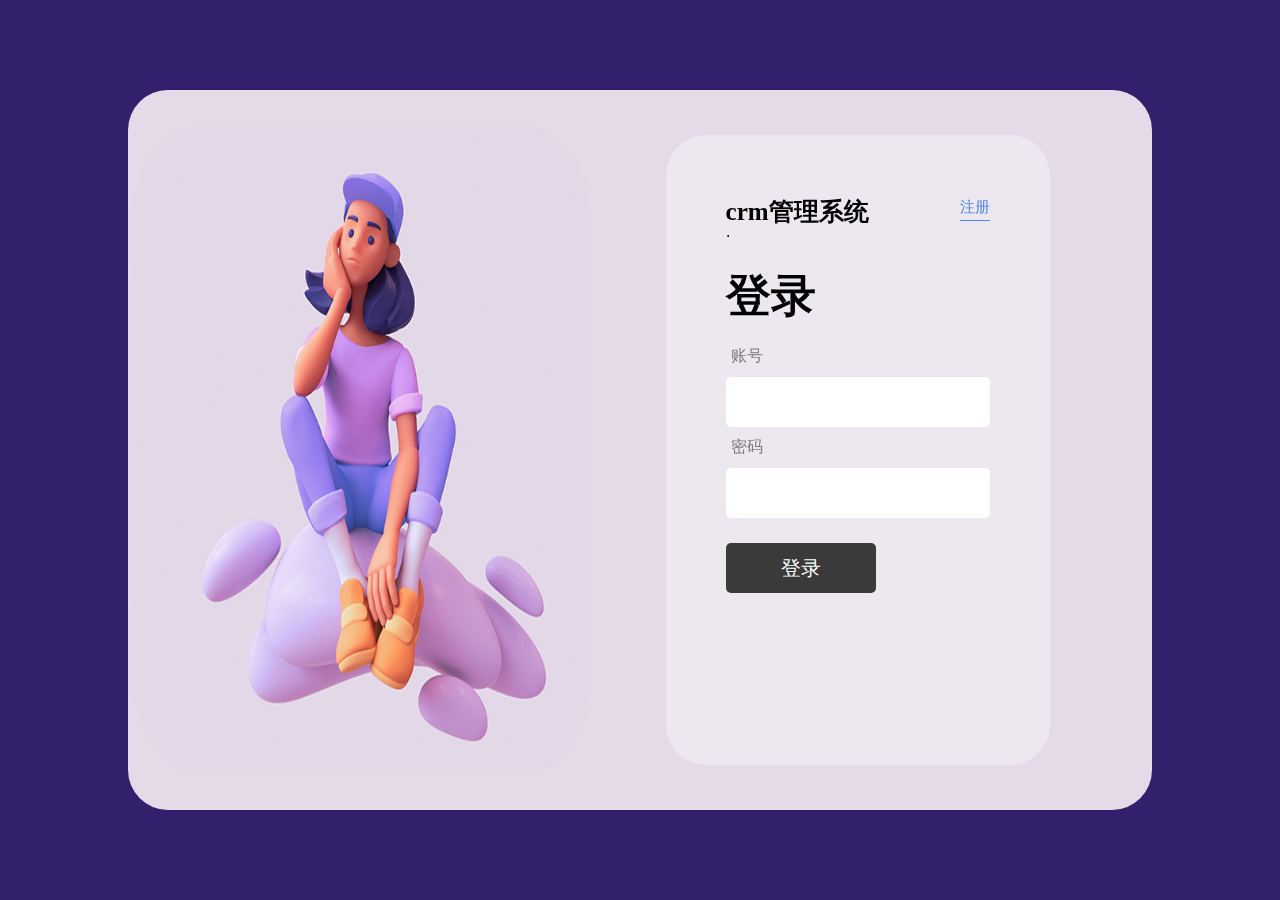
<file: 班级管理.html>
<!DOCTYPE html>
<html lang="en">
  <head>
    <meta charset="UTF-8" />
    <meta
      name="viewport"
      content="width=device-width, user-scalable=no, initial-scale=1.0, maximum-scale=1.0, minimum-scale=1.0"
    />
    <meta http-equiv="X-UA-Compatible" content="ie=edge" />
    <title>Document</title>
    <link rel="stylesheet" href="css/public.css" />
    <script src="js/jquery.js"></script>
    <script src="js/public.js"></script>
    <link rel="stylesheet" href="./css/班级管理.css" />
    <style></style>
  </head>

  <body>
    <div class="top">
      <!--顶部-->
      <div class="logo">
        <a href="#">
          <img src="images/logo.png" alt="" />
        </a>
      </div>
      <div class="menu">
        <img src="icon/menu.svg" alt="" />
      </div>
      <div class="user">
        <div class="avatar">
          <div class="ico">
            <img src="images/avatar.png" alt="" />
          </div>
          <span>姓名002</span>
        </div>
        <div class="notice">
          <img src="images/notice.png" alt="" />
          <span>通知公告</span>
        </div>
        <div class="quit">
          <img src="images/quit.png" alt="" />
          <span id="outlogin" style="cursor: pointer">注销退出</span>
        </div>
      </div>
    </div>
    <div class="main">
      <div class="nav">
        <!--        侧边导航栏-->
        <div class="jxdgl">教学点管理</div>
        <ul class="nav-list">
          <li>
            <a class="this" href="./班级管理.html">
              <i class="ico"></i>
              <span>班级管理</span>
              <i class="ico-yjt">
                <img src="icon/yjt.png" alt="" />
              </i>
            </a>
          </li>
          <li>
            <a href="./学生管理.html">
              <i class="ico"></i>
              <span>学生管理</span>
              <i class="ico-yjt">
                <img src="icon/yjt.png" alt="" />
              </i>
            </a>
          </li>

          <li>
            <a href="./添加班级.html">
              <i class="ico"></i>
              <span>添加班级</span>
              <i class="ico-yjt">
                <img src="icon/yjt.png" alt="" />
              </i>
            </a>
          </li>
          <li>
            <a href="./修改班级.html">
              <i class="ico"></i>
              <span>修改班级</span>
              <i class="ico-yjt">
                <img src="icon/yjt.png" alt="" />
              </i>
            </a>
          </li>
          <li>
            <a href="./添加学生.html">
              <i class="ico"></i>
              <span>添加学生</span>
              <i class="ico-yjt">
                <img src="icon/yjt.png" alt="" />
              </i>
            </a>
          </li>
          <li>
            <a href="./修改学生.html">
              <i class="ico"></i>
              <span>修改学生</span>
              <i class="ico-yjt">
                <img src="icon/yjt.png" alt="" />
              </i>
            </a>
          </li>
          <li>
            <a href="#">
              <i class="ico"></i>
              <span>成绩管理</span>
              <i class="ico-yjt">
                <img src="icon/yjt.png" alt="" />
              </i>
            </a>
          </li>
          <li>
            <a href="#">
              <i class="ico"></i>
              <span>修改成绩</span>
              <i class="ico-yjt">
                <img src="icon/yjt.png" alt="" />
              </i>
            </a>
          </li>
        </ul>
      </div>

      <div class="contaner">
        <div class="pd30">
          <div class="title">
            <div class="icon"></div>
            <p>前端实训课程——班级列表&emsp;【码路教育】</p>
          </div>
          <div class="table">
            <table cell-spacing="0">
              <tr>
                <th>开课时间</th>
                <th>课程名称</th>
                <th>课程操作</th>
              </tr>
              <tbody id="tbody">
                <!--<tr>
                  <td>2207</td>
                  <td>正在实训中</td>
                  <td class="option">
                    <div>删除</div>
                    <div>编辑</div>
                  </td>
                </tr>
                <tr>
                  <td>2207</td>
                  <td>正在实训中</td>
                  <td class="option">
                    <div>删除</div>
                    <div>编辑</div>
                  </td>
                </tr>
                <tr>
                  <td>2207</td>
                  <td>正在实训中</td>
                  <td class="option">
                    <div>删除</div>
                    <div>编辑</div>
                  </td>
                </tr>-->
              </tbody>
            </table>
            <ul>
              <li>共2条记录</li>
              <li>首页</li>
              <li>上一页</li>
              <li>1</li>
              <li>下一页</li>
              <li>尾页</li>
              <li>共3页</li>
            </ul>
          </div>
        </div>
      </div>
    </div>
  </body>
  <script>
    // 需求
    // 1.登录  退出登录
    // 2班级管理的增删改查
    // 1).完成删除功能
    // 2).完成点击编辑跳转到修改班级页面并实现数据的回显
    // 3).当在添加班级页面添加数据后，在该页面显示最新的数据

    // 2学生管理的增删改查
    // 附加提示:
    // 该数据为第一次打开项目的真实数据 页面上的是假数据
    let maluClass = []
    if (localStorage.getItem('maluClassArr')) {
      maluClass = JSON.parse(localStorage.getItem('maluClassArr'))
    } else {
      maluClass = [
        { startTime: '2022-07', status: '报名中' },
        { startTime: '2022-08', status: '实训中' },
        { startTime: '2022-09', status: '已结业' },
        { startTime: '2022-10', status: '报名中' }
      ]
    }

    if (!localStorage.getItem('userName')) {
      alert('退出登录')
      location.href = './index.html'
    }
    //退出登录
    let outLogin = () => {
      let outlogin = document.getElementById('outlogin')
      outlogin.onclick = () => {
        localStorage.removeItem('userName')
        location.reload()
      }
    }
    outLogin()

    //渲染用户
    let span = document.querySelector('.avatar  span')
    let userName = localStorage.getItem('userName')
    let tbody = document.getElementById('tbody')
    span.innerHTML = userName

    var topName = document.location.search
    //渲染页面
    let show = () => {
      let str = ''
      for (let i = 0; i < maluClass.length; i++) {
        str += `<tr>
                <td>${maluClass[i].startTime}</td>
                <td>${maluClass[i].status}</td>
                <td class="option" id='${i}'>
                  <div class='dele' data-id=${i}>删除</div>
                  <div class='edit' data-id=${i}>编辑</div>
                </td>
              </tr>
              <tr>`
      }
      tbody.innerHTML = str
    }
    show()

    //更新仓库
    let update = () => {
      localStorage.setItem('maluClassArr', JSON.stringify(maluClass))
    }
    update()

    //点击删除/编辑按钮
    tbody.addEventListener('click', e => {
      let deleButt = document.querySelectorAll('.dele')
      let editButt = document.querySelectorAll('.edit')
      let Id = e.target.getAttribute('data-id')
      if ([...deleButt].includes(e.target)) {
        maluClass.splice(Id, 1)
        update()
        show()
      }

      if ([...editButt].includes(e.target)) {
        localStorage.setItem('Id', JSON.stringify(Id))
        location.href = './修改班级.html'
      }
      sessionStorage.setItem('guanli', 'guanli')
    })
  </script>
</html>
</file>
<file: css/style.css>
* {
  margin: 0;
  padding: 0;
}

.box {
  background-color: rgb(51, 32, 108);
  width: 100vw;
  height: 100vh;
}

.box .content {
  width: 80vw;
  height: 80vh;
  background-color: rgb(228, 218, 232);
  border-radius: 40px;
  position: absolute;
  left: 50%;
  top: 50%;
  transform: translate(-50%, -50%);
  display: flex;
  justify-content: center;
  align-items: center;
  overflow: hidden;
  transition: 1s;
}

.box .content .images {
  margin-left: -150px;
  margin-right: 100px;
  position: absolute;
  left: 15%;
}

.box .content .login-img {
  width: 45%;
  height: 90%;
  border-radius: 15%;
}

.box .content .register-img {
  width: 45%;
  opacity: 0;
  border-radius: 15%;
}

.box .content .login-wrapper {
  width: 30vw;
  height: 70vh;
  border-radius: 40px;
  -webkit-backdrop-filter: blur(1px);
  backdrop-filter: blur(1px);
  background: rgba(244, 240, 245, 0.6);
  padding: 60px;
  box-sizing: border-box;
  position: absolute;
  right: 10%;
  transition: 1s;
}

.box .content .login-wrapper .top-tips span:nth-child(1) {
  font-size: 25px;
  font-weight: 600;
}

.box .content .login-wrapper .top-tips .top-tips-span {
  font-size: 15px;
  color: rgb(79, 133, 226);
  border-bottom: 1px solid rgb(79, 133, 226);
  float: right;
  line-height: 25px;
  cursor: pointer;
}

.box .content .login-wrapper h1 {
  font-size: 45px;
  margin: 20px 0;
}

.box .content .login-wrapper .other-login {
  width: 60%;
  height: 50px;
  border-radius: 10px;
  text-align: center;
  line-height: 50px;
  font-size: 20px;
  color: #fff;
  margin: 40px 0;
  background-color: rgb(79, 133, 226);
  padding-bottom: 2px;
  cursor: pointer;
}

.box .content .login-wrapper .other-login img {
  width: 25px;
  height: 25px;
  vertical-align: middle;
}

.box .content .login-wrapper .other-login span {
  vertical-align: middle;
}

.box .content .login-wrapper .login-form,
.box .content .login-wrapper .register-form {
  width: 100%;
}

.box .content .login-wrapper .login-form .form-item .text-tips,
.box .content .login-wrapper .register-form .form-item .text-tips {
  color: rgb(123, 122, 123);
  margin: 5px;
}

.box .content .login-wrapper .login-form .form-item .text-tips .forgot-password,
.box .content .login-wrapper .register-form .form-item .text-tips .forgot-password {
  font-size: 15px;
  color: rgb(79, 133, 226);
  border-bottom: 1px solid rgb(79, 133, 226);
  float: right;
  line-height: 25px;
  cursor: pointer;
}

.box .content .login-wrapper .login-form .form-item input,
.box .content .login-wrapper .register-form .form-item input {
  width: 100%;
  height: 50px;
  margin: 5px 0;
  border-radius: 5px;
  border: 0;
  font-size: 17px;
  padding: 0 20px;
  box-sizing: border-box;
}

.box .content .login-wrapper .login-form .form-item input:focus,
.box .content .login-wrapper .register-form .form-item input:focus {
  outline: none;
  border: 1px solid rgb(79, 133, 226);
}

.box .content .login-wrapper .login-form .btn,
.box .content .login-wrapper .register-form .btn {
  width: 150px;
  height: 50px;
  margin: 20px 0;
  background-color: rgb(59, 58, 59);
  border: 0;
  border-radius: 5px;
  color: #fff;
  font-size: 20px;
  cursor: pointer;
}

.box .content .login-wrapper .login-form {
  display: block;
}

.box .content .login-wrapper .register-form {
  display: none;
}

.add-class-content {
  background-color: rgb(156, 148, 208) !important;
  transition: 0.1s;
}

.add-class-login-img {
  -webkit-animation: disappear 0.3s forwards;
  animation: disappear 0.3s forwards;
  -webkit-animation-timing-function: ease;
  animation-timing-function: ease;
}

.add-class-login-img-show {
  -webkit-animation-delay: 1s;
  animation-delay: 1s;
  -webkit-animation: appear 1s forwards;
  animation: appear 1s forwards;
  -webkit-animation-timing-function: ease;
  animation-timing-function: ease;
}

.add-class-register-img {
  -webkit-animation: appear 1s forwards;
  animation: appear 1s forwards;
  -webkit-animation-timing-function: ease;
  animation-timing-function: ease;
  -webkit-animation-delay: 0.2s;
  animation-delay: 0.2s;
}

@-webkit-keyframes appear {
  from {
    border-radius: 15%;
    opacity: 0;
  }

  to {
    border-radius: 0%;
    opacity: 1;
  }
}

@keyframes appear {
  from {
    border-radius: 15%;
    opacity: 0;
  }

  to {
    border-radius: 0%;
    opacity: 1;
  }
}

@-webkit-keyframes disappear {
  from {
    opacity: 1;
  }

  to {
    opacity: 0;
  }
}

@keyframes disappear {
  from {
    opacity: 1;
  }

  to {
    opacity: 0;
  }
}

/*# sourceMappingURL=style.css.map */
</file>
<file: css/public.css>
* {
    padding: 0;
    margin: 0;
}

a {
    text-decoration: none;
}

ul {
    list-style: none;
}

body {
    width: 100%;
    /*height: 100vh;*/
    background: url("../images/bg.png") no-repeat;
    background-size: cover;
}

.top {
    position: relative;
    display: flex;
    justify-content: space-between;
    width: 100%;
    height: 146px;
    padding: 24px 80px 24px 28px;
    box-sizing: border-box;
}

.top .user {
    display: flex;
    color: #fff;
    height: 100%;
    align-items: center;
    width: 400px;
    justify-content: space-between;
}

.top .user .avatar,.top .user .notice,.top .user .quit {
    display: flex;
    align-items: center;
}

.top .user span {
    margin-left: 15px;
}

.nav {
    width: 267px;
    /*height: 100vh;*/
    display: flex;
    flex-direction: column;
    align-items: center;
}

.jxdgl {
    width: 229px;
    height: 45px;
    background-color: #fff;
    border-radius: 40px;
    text-align: center;
    line-height: 45px;
    color: #1b4686;
    font-size: 24px;
    font-weight: bold;
    margin: 15px 0;
}

.nav-list li {
    margin: 20px 0;
}

.nav-list li a {
    display: flex;
    align-items: center;
    font-size: 18px;
    width: 255px;
    height: 38px;
    justify-content: space-between;
    padding: 0 29px 0 18px;
    box-sizing: border-box;
}

.nav-list li a.this {
    background: #0c2f66;
    border-radius: 30px;
}

.nav-list li span {
    color: #fff;
    width: 140px;
    text-align: left;
    margin: 0 20px 0 10px;
}

.nav-list li a .ico {
    display: block;
    width: 30px;
    height: 30px;
    background: url("../icon/navico.png") no-repeat;
    /*background-position: 0 -100px;*/
}

.main {
    display: flex;
    padding: 0 20px 0 20px;
}

.contaner {
    width: 100%;
    height: 100vh;
    margin: 0 auto 5px;
    border-radius: 20px;
    background-color: #fff;
}

.menu {
    display: none;
    position: absolute;
    top: 50%;
    left: 20px;
    transform: translateY(-50%);
    width: 50px;
    cursor: pointer;
}

.menu img {
    width: 100%;
}

@media screen and (max-width: 1000px) {
    .logo {
        display: none;
    }

    .top {
        justify-content: center;
    }

    .nav {
        position: absolute;
        align-items: center;
        top: 0;
        left: 0;
        width: 0;
        height: 100%;
        display: none;
        padding-top: 10%;
        background-color: rgba(0,0,0,.5);

    }
    .menu {
        display: block;
        z-index: 999;
    }
}

@media screen and (max-width: 600px){
    .top .user span {
        display: none;
    }

    .top {
        padding: 0;
    }

    .top .user {
        width: 120px;
    }
}
.logo img{
    width: 600px;
    margin-top: -180px;
    margin-left: -100px;
    z-index: -1;
}
.logo{
    height: 200px;
    overflow: hidden;
}
</file>
<file: css/修改学生.css>
.pd30{
    padding: 4%;
    box-sizing: border-box;
}
.title{
    height: 30px;
    margin-left: -15px;
}
.title .icon{
    height: 25px;
    border-radius: 10px;
    background: #FEAE85;
    width: 5px;
    float: left;
    margin-right: 10px;
}
.title p{
    font-size: 18px;
    color: #1B4585;
    line-height: 25px;
    font-weight: bold;
}
.contaner .content li{
    font-size: 18px;
    height: 60px;
    line-height: 60px;
}
.contaner .content li input{
    font-size: 18px;
    width: 300px;
    height: 30px;
}
.contaner .content li select{
    font-size: 18px;
    width: 300px;
    height: 30px;
}
.contaner .content div{
    display: flex;
    justify-content: center;
}
.contaner .content div button{
    margin-top: 30px;
    width: 200px;
    height: 50px;
    border: none;
    background: #FEAE85;
    color: white;
    font-size: 24px;
    border-radius: 10px;
}
</file>
<file: css/添加班级.css>
.pd30{
    padding: 4%;
    box-sizing: border-box;
}
.title{
    height: 30px;
    margin-left: -15px;
}
.title .icon{
    height: 25px;
    border-radius: 10px;
    background: #FEAE85;
    width: 5px;
    float: left;
    margin-right: 10px;
}
.title p{
    font-size: 18px;
    color: #1B4585;
    line-height: 25px;
    font-weight: bold;
}
.contaner .content li{
    font-size: 18px;
    height: 60px;
    line-height: 60px;
}
.contaner .content li input{
    font-size: 18px;
    width: 300px;
    height: 30px;
}
.contaner .content li select{
    font-size: 18px;
    width: 300px;
    height: 30px;
}
.contaner .content div{
    display: flex;
    justify-content: space-around;
}
.contaner .content div button{
    margin-top: 30px;
    width: 200px;
    height: 50px;
    border: none;
    background: #FEAE85;
    color: white;
    font-size: 24px;
    border-radius: 10px;
}
</file>
<file: css/学生管理.css>
.pd30{
    padding: 4%;
    box-sizing: border-box;
}
.title{
    height: 30px;
    margin-left: -15px;
}
.title .icon{
    height: 25px;
    border-radius: 10px;
    background: #FEAE85;
    width: 5px;
    float: left;
    margin-right: 10px;
}
.title p{
    font-size: 18px;
    color: #1B4585;
    line-height: 25px;
    font-weight: bold;
}




.table table{
    width: 100%;
    text-align: center;
    border-collapse:collapse;
    border-spacing: 0;/*把单元格间隙设置为0*/
}
.table table th{
    font-size: 14px;
    height: 30px;
    line-height: 30px;
    color: #1B4585;
    background: #D9E5F1;
    font-weight: normal;
}
.table table tr th{
    overflow: hidden;
    height: 30px;
    line-height: 30px;
    border: none;
}
.table table tr td{
    overflow: hidden;
    height: 50px;
    line-height: 50px;
    border-bottom: 2px solid #9FBEDC;
}
.table table td{
    font-size: 12px;
}
.table table .option div{
    width:30%;
    border-radius: 5px;
    height: 25px;
    line-height: 25px;
    margin-left: 3%;
    color: white;
    background: #FEAE85;
    margin: 0 auto;
}
.table .photo{
    width: 90%;
    background: #FEAE85;
    height: 25px;
    line-height:25px;
    border-radius: 5px;
    color: white;
}
.table ul{
    margin-top: 30px;
    overflow: hidden;
    line-height: 25px;
    height: 25px;
    font-size: 12px;
}
.table ul li{
    float: left;
    margin-right: 20px;
}
.table ul li:nth-child(4){
    background: #206A9D;
    width: 25px;
    text-align: center;
    color: white;
}
.option div{
    float: left;
    margin-left: 10% !important;
}
</file>
<file: css/添加学生.css>
.pd30{
    padding: 4%;
    box-sizing: border-box;
}
.title{
    height: 30px;
    margin-left: -15px;
}
.title .icon{
    height: 25px;
    border-radius: 10px;
    background: #FEAE85;
    width: 5px;
    float: left;
    margin-right: 10px;
}
.title p{
    font-size: 18px;
    color: #1B4585;
    line-height: 25px;
    font-weight: bold;
}
.contaner .content li{
    font-size: 18px;
    height: 60px;
    line-height: 60px;
}
.contaner .content li input{
    font-size: 18px;
    width: 300px;
    height: 30px;
}
.contaner .content li select{
    font-size: 18px;
    width: 300px;
    height: 30px;
}
.contaner .content div{
    display: flex;
    justify-content: center;
}
.contaner .content div button{
    margin-top: 30px;
    width: 200px;
    height: 50px;
    border: none;
    background: #FEAE85;
    color: white;
    font-size: 24px;
    border-radius: 10px;
}
</file>
<file: css/班级管理.css>
.pd30{
    padding: 4%;
    box-sizing: border-box;
}
.title{
    height: 30px;
    margin-left: -15px;
}
.title .icon{
    height: 25px;
    border-radius: 10px;
    background: #FEAE85;
    width: 5px;
    float: left;
    margin-right: 10px;
}
.title p{
    font-size: 18px;
    color: #1B4585;
    line-height: 25px;
    font-weight: bold;
}




.table table{
    width: 100%;
    text-align: center;
    border-collapse:collapse;
    border-spacing: 0;/*把单元格间隙设置为0*/
}
.table table th{
    font-size: 14px;
    height: 30px;
    line-height: 30px;
    color: #1B4585;
    background: #D9E5F1;
    font-weight: normal;
}
.table table tr th{
    overflow: hidden;
    height: 30px;
    line-height: 30px;
    border: none;
}
.table table tr td{
    overflow: hidden;
    height: 50px;
    line-height: 50px;
    border-bottom: 2px solid #9FBEDC;
}
.table table td{
    font-size: 12px;
}
.table table .option div{
    width:30%;
    border-radius: 5px;
    height: 25px;
    line-height: 25px;
    margin-left: 3%;
    color: white;
    background: #FEAE85;
    margin: 0 auto;
}
.table .photo{
    width: 90%;
    background: #FEAE85;
    height: 25px;
    line-height:25px;
    border-radius: 5px;
    color: white;
}
.table ul{
    margin-top: 30px;
    overflow: hidden;
    line-height: 25px;
    height: 25px;
    font-size: 12px;
}
.table ul li{
    float: left;
    margin-right: 20px;
}
.table ul li:nth-child(4){
    background: #206A9D;
    width: 25px;
    text-align: center;
    color: white;
}
.option div{
    float: left;
    margin-left: 10% !important;
}
</file>
